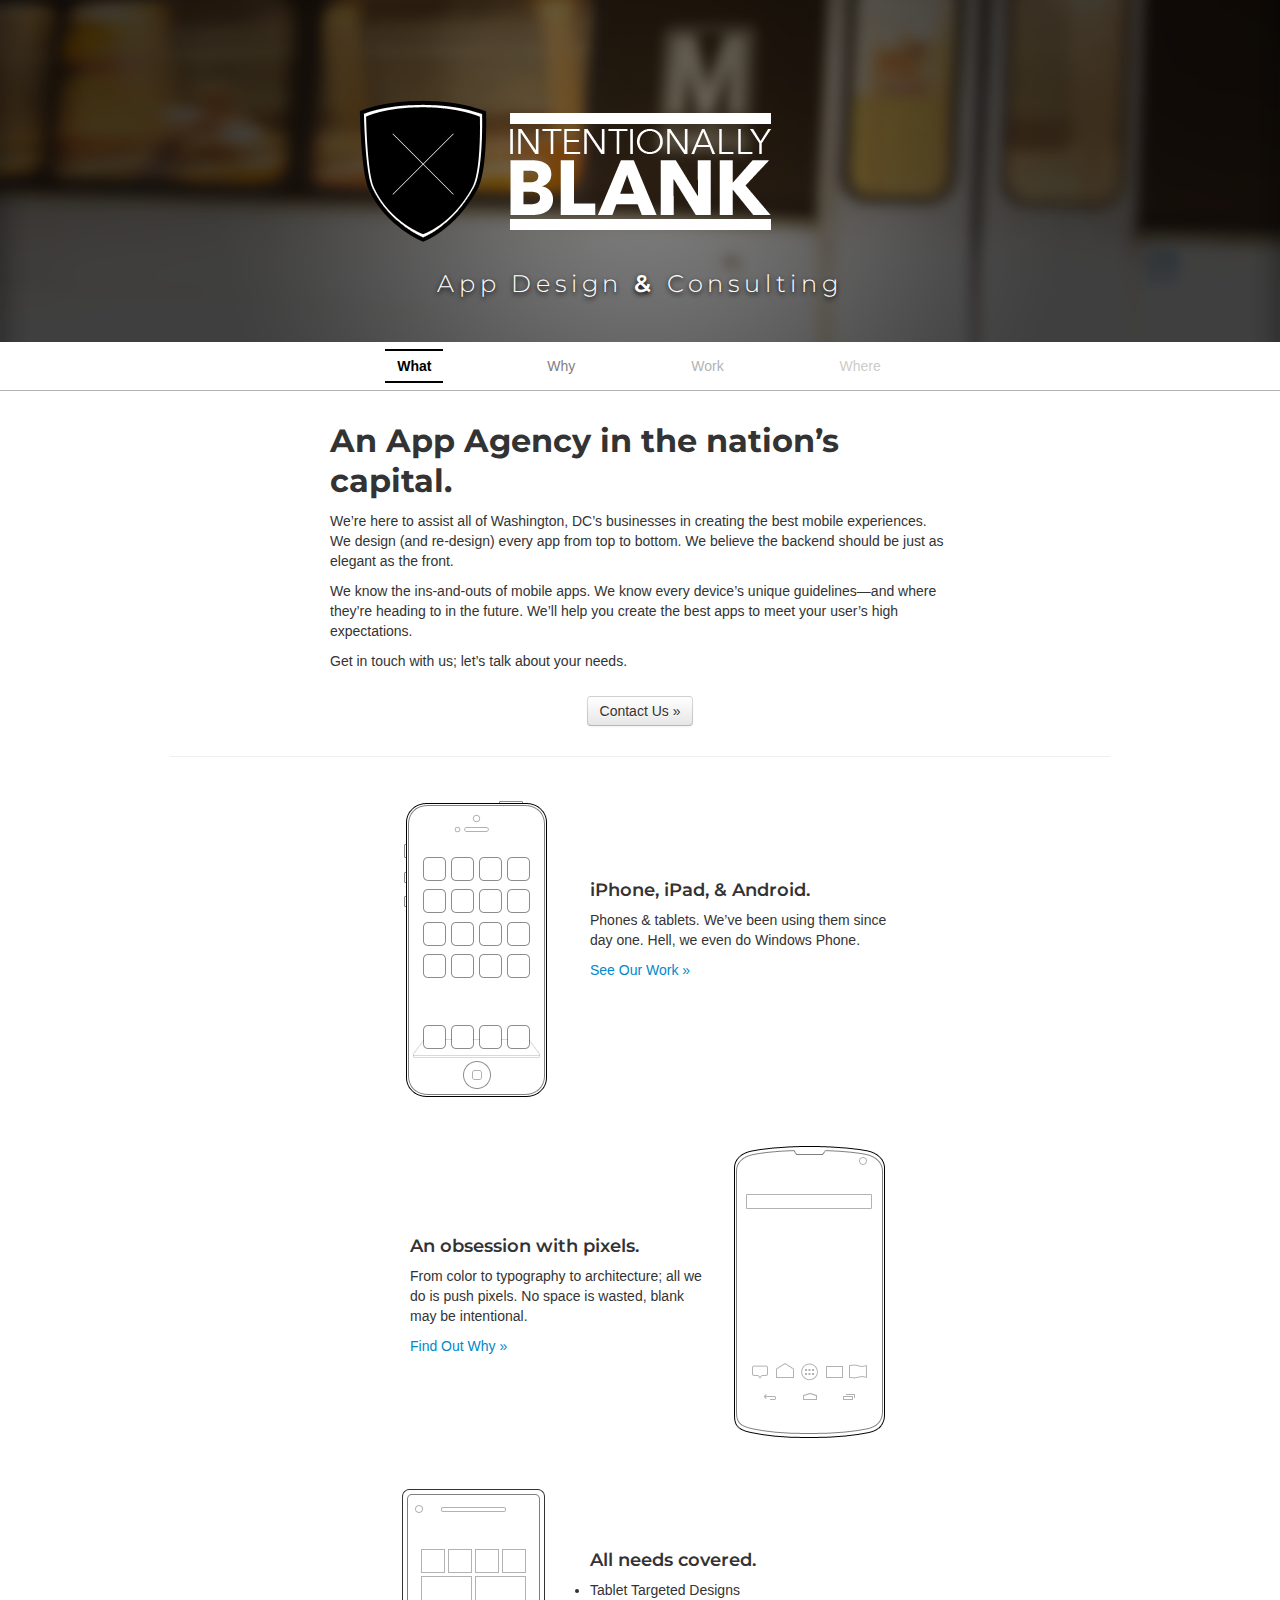
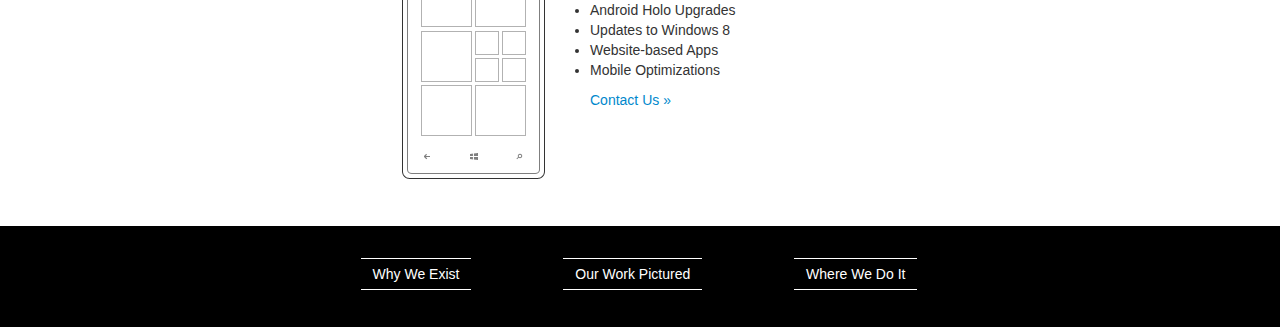
<file: index.html>
<!DOCTYPE html>
<html lang="en">
    <head>
        <meta http-equiv="Content-Type" content="text/html; charset=UTF-8">
        <meta charset="utf-8">
        <title>Intentionally Blank</title>
        <!--<meta name="viewport" content="width=device-width, initial-scale=1.0">-->
        <meta name="description" content="An App Agency in the nation’s capital.">
        <meta name="author" content="Intentionally Blank">
                
        <link rel="shortcut icon" type="image/png" href="./images/favicon.png">

        <link href="./css/bootstrap.css" rel="stylesheet">
        <link href="./css/style.css" rel="stylesheet">
        <!--<link href="./css/bootstrap-responsive.css" rel="stylesheet">-->

        <!-- HTML5 shim, for IE6-8 support of HTML5 elements -->
        <!--[if lt IE 9]>
        <script src="http://html5shim.googlecode.com/svn/trunk/html5.js"></script>
        <![endif]-->
    </head>
    
    <body>
        
        <div class="hero-unit">
            <img src="./images/what-header-logo.png">
            <h1>App Design <span style="font-weight:600;">&amp;</span> Consulting</h1>
        </div>
        
        
        <ul class="nav nav-pills">
            <li class="active"><a>What</a></li>
            <li><a href="./why">Why</a></li>
            <li><a style="color: #b3b3b3;" href="./work">Work</a></li>
            <li><a style="color: #cccccc;" href="./where">Where</a></li>
        </ul>
        
        
        <div class="container">
            
            <div class="row">
                <div class="span8 offset2">
                    <h2>An App Agency in the nation’s capital.</h2>
                    <p>We’re here to assist all of Washington, DC’s businesses in creating the best mobile experiences. We design (and re-design) every app from top to bottom. We believe the backend should be just as elegant as the front.</p>
                    <p>We know the ins-and-outs of mobile apps. We know every device’s unique guidelines—and where they’re heading to in the future. We’ll help you create the best apps to meet your user’s high expectations.</p>
                    <p>Get in touch with us; let’s talk about your needs.</p>
                    <p style="text-align:center; padding-top:15px;"><a class="btn primary large" href="./where/#contact">Contact Us »</a></p>
                </div>
            </div>
            
            <hr>
            <hr style="visibility:hidden;">

            <div class="row">
                <div class="span5" style="text-align:right; margin-right:20px">
                    <img src="./images/what-device-iphone.png">
                </div>
                <div class="span4" style="margin-top:5em;">
                    <h4>iPhone, iPad, &amp; Android.</h4>
                    <p>Phones &amp; tablets. We’ve been using them since day one. Hell, we even do Windows Phone.</p>
                    <p><a href="./work">See Our Work »</a></p>
                </div>
            </div>
            
            <hr style="visibility:hidden;">
            
            <div class="row">
                <div class="span4 offset3" style="margin-top:6em;">
                    <h4>An obsession with pixels.</h4>
                    <p>From color to typography to architecture; all we do is push pixels. No space is wasted, blank may be intentional.</p>
                    <p><a href="./why">Find Out Why »</a></p>
                </div>
                <div class="span5">
                    <img src="./images/what-device-nexus.png">
                </div>
            </div>
            
            <hr style="visibility:hidden;">
            
            <div class="row">
                <div class="span5" style="text-align:right; margin-right:20px">
                    <img src="./images/what-device-windows.png">
                </div>
                <div class="span4" style="margin-top:4em;">
                    <h4>All needs covered.</h4>
                    <ul>
                        <li>Tablet Targeted Designs</li>
                        <li>Android Holo Upgrades</li>
                        <li>Updates to Windows 8</li>
                        <li>Website-based Apps</li>
                        <li>Mobile Optimizations</li>
                    </ul>
                    <p><a href="./where#contact">Contact Us »</a></p>
                </div>
            </div>
            
            <hr style="visibility:hidden;">
            
        </div>
        
        <footer>
            <ul class="nav nav-pills">
                <li><a href="./why">Why We Exist</a></li>
                <li><a href="./work">Our Work Pictured</a></li>
                <li><a href="./where">Where We Do It</a></li>
            </ul>
        </footer>
        
        <script type="text/javascript" src="./js/jquery.js"></script>
        <script type="text/javascript" src="./js/bootstrap-transition.js"></script>
        <script type="text/javascript" src="./js/bootstrap-collapse.js"></script>
        <script type="text/javascript" src="./js/retina.js"></script>
        
        <script type="text/javascript">
            var _gaq = _gaq || [];
            _gaq.push(['_setAccount', 'UA-37919386-1']);
            _gaq.push(['_trackPageview']);
            
            (function() {
             var ga = document.createElement('script'); ga.type = 'text/javascript'; ga.async = true;
             ga.src = ('https:' == document.location.protocol ? 'https://ssl' : 'http://www') + '.google-analytics.com/ga.js';
             var s = document.getElementsByTagName('script')[0]; s.parentNode.insertBefore(ga, s);
             })();
        </script>
        
    </body>
</html>
</file>
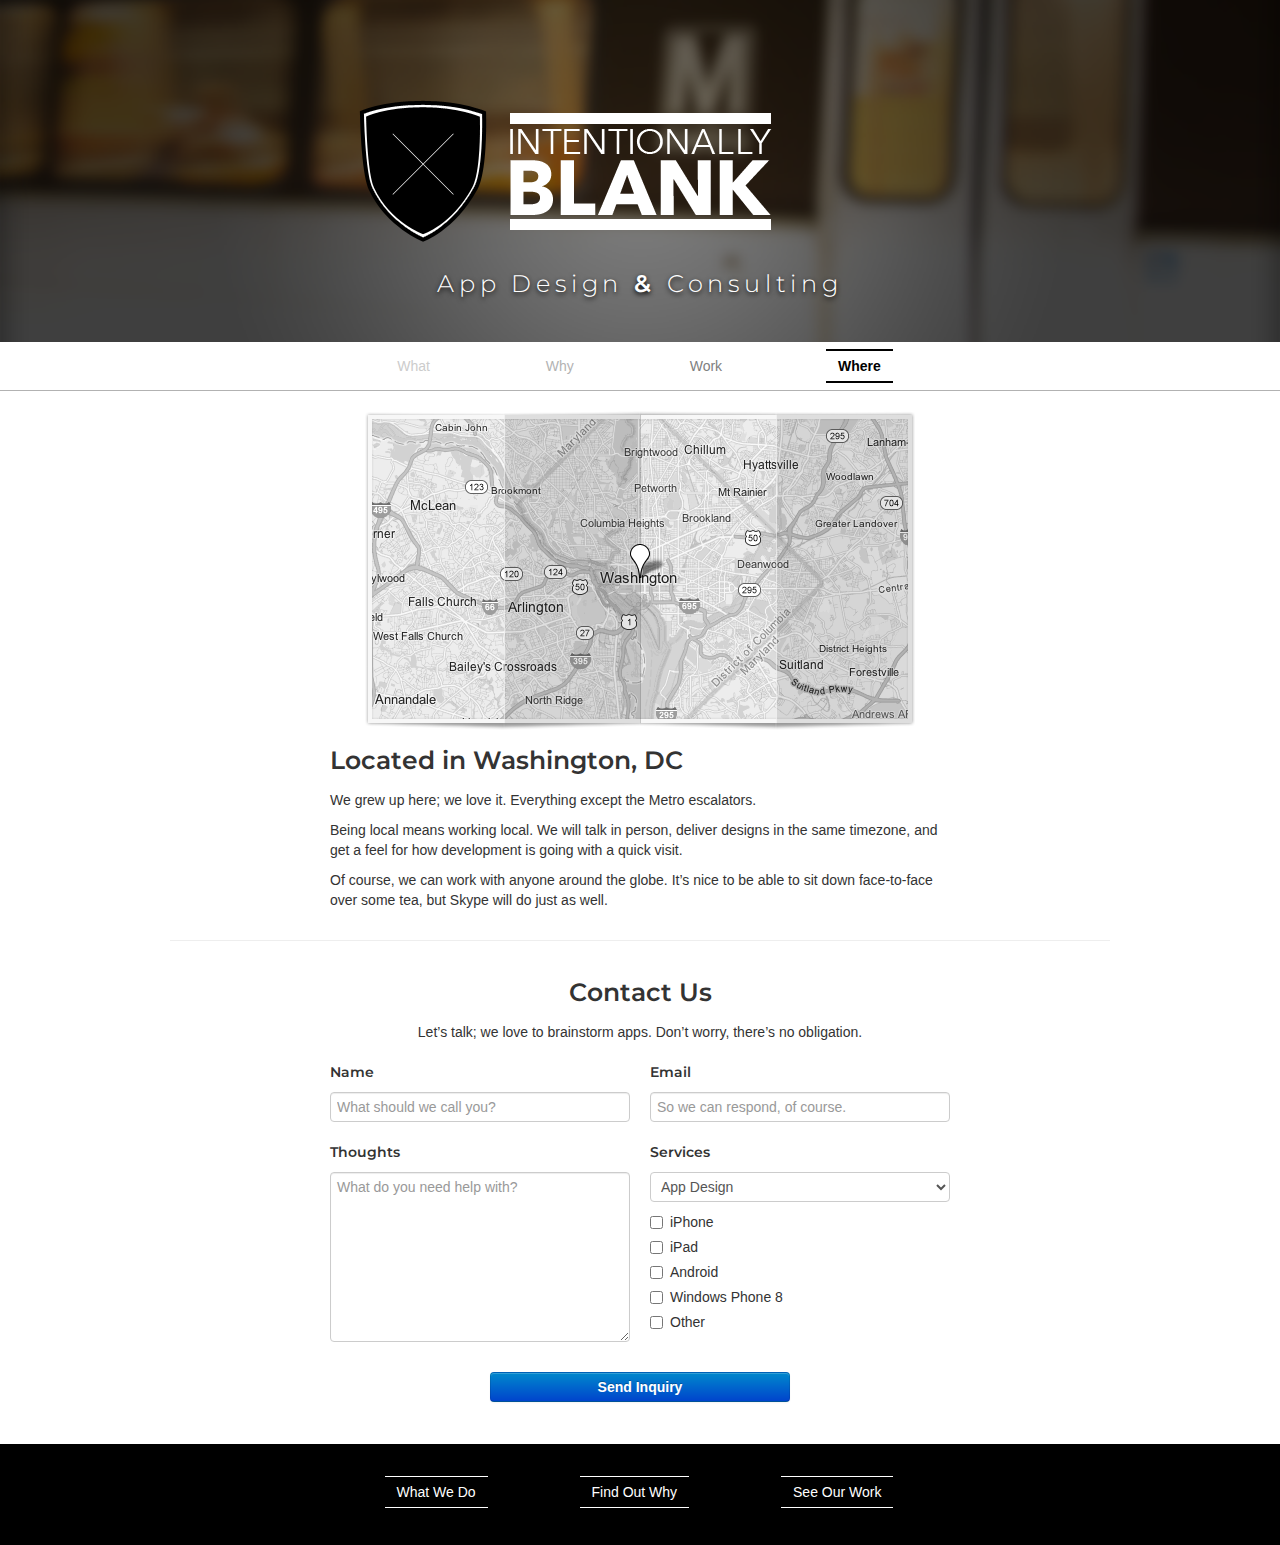
<file: where/index.html>
<!DOCTYPE html>
<html lang="en">
    <head>
        <meta http-equiv="Content-Type" content="text/html; charset=UTF-8">
        <meta charset="utf-8">
        <title>Intentionally Blank</title>
        <!--<meta name="viewport" content="width=device-width, initial-scale=1.0">-->
        <meta name="description" content="">
        <meta name="author" content="">
                
        <link rel="shortcut icon" type="image/png" href="../images/favicon.png">

        <link href="../css/bootstrap.css" rel="stylesheet">
        <link href="../css/style.css" rel="stylesheet">
        <!--<link href="../css/bootstrap-responsive.css" rel="stylesheet">-->

        <!-- HTML5 shim, for IE6-8 support of HTML5 elements -->
        <!--[if lt IE 9]>
        <script src="http://html5shim.googlecode.com/svn/trunk/html5.js"></script>
        <![endif]-->
    </head>
    
    <body>
        
        
        <div class="hero-unit">
            <img src="../images/what-header-logo.png">
            <h1>App Design <span style="font-weight:600;">&amp;</span> Consulting</h1>
        </div>
        
        
        <ul class="nav nav-pills">
            <li><a style="color: #cccccc;" href="../">What</a></li>
            <li><a style="color: #b3b3b3;" href="../why">Why</a></li>
            <li><a href="../work">Work</a></li>
            <li class="active"><a>Where</a></li>
        </ul>
        
        
        <div class="container">
            
            <div class="row">
                <div class="span10 offset1" style="text-align:center;">
                    <img src="../images/who-map.png">
                </div>
            </div>
            
            <div class="row">
                <div class="span8 offset2">
                    <h3>Located in Washington, DC</h3>
                    <p>We grew up here; we love it. Everything except the Metro escalators.</p>
                    <p>Being local means working local. We will talk in person, deliver designs in the same timezone, and get a feel for how development is going with a quick visit.</p>
                    <p>Of course, we can work with anyone around the globe. It’s nice to be able to sit down face-to-face over some tea, but Skype will do just as well.</p>
                </div>
            </div>
            <!--
            <hr>
            
            <div class="row">
                <div class="span10 offset2">
                    <h3>Stuart J. Moore</h3>
                </div>
            </div>
            <div class="row">
                <div class="span2">
                    <img src="../images/who-stuart.png">
                </div>
                <div class="span4">
                    <p>His <a href="http://twitter.com/at_underscore">Twitter</a> &amp; <a href="http://stuartjmoore.com/">Website</a>.</p>
                    <p>The man behind the designs and the founder; Intentionally Blank is a new and ready to grow design house. Stuart has been designing and developing for iOS &amp; Android for as long as they’ve been available.</p>
                </div>
                <div class="span4">
                    <p>&nbsp;</p>
                    <p>Since age 14, he’s designed websites, kept NIST secure, written [unpublished] standards, published [too] many iOS apps, re-designed industrial software, and lead development for <a href="http://www.iawriter.com">iA Writer</a> in Switzerland. In that order.</p>
                </div>
            </div>
            -->
            <hr>
            
            <a name="contact"></a>
            
            <form action="https://docs.google.com/spreadsheet/formResponse?formkey=dDJjaDhxaDVyS3pad3pxNmpjSHdJMWc6MQ&amp;ifq" method="POST" id="ss-form">
                <div class="row">
                    <div class="span6 offset3" style="text-align:center;">
                        <h3>Contact Us</h3>
                        <p>Let’s talk; we love to brainstorm apps. Don’t worry, there’s no obligation.</p>
                    </div>
                </div>
                
                <div class="row">
                    <div class="span4 offset2">
                        <h5>Name</h5>
                        <input name="entry.0.single" class="span4" type="text" placeholder="What should we call you?">
                                
                        <h5>Thoughts</h5>
                        <textarea name="entry.2.single" class="span4" rows="8" placeholder="What do you need help with?"></textarea>
                    </div>
                    <div class="span4">
                        <h5>Email</h5>
                        <input name="entry.1.single" class="span4" type="text" placeholder="So we can respond, of course.">
                            
                        <h5>Services</h5>
                        <select name="entry.3.single" class="span4">
                            <option>App Design</option>
                            <option>Re-Design</option>
                            <option>Advice</option>
                            <option>Everything!</option>
                            <option>Other</option>
                        </select>
                        
                        <label class="checkbox">
                            <input name="entry.4.group" type="checkbox" value="">
                                iPhone
                        </label>
                        <label class="checkbox">
                            <input name="entry.4.group" type="checkbox" value="">
                                iPad
                        </label>
                        <label class="checkbox">
                            <input name="entry.4.group" type="checkbox" value="">
                                Android
                        </label>
                        <label class="checkbox">
                            <input name="entry.4.group" type="checkbox" value="">
                                Windows Phone 8
                        </label>
                        <label class="checkbox">
                            <input name="entry.4.group" type="checkbox" value="">
                                Other
                        </label>
                    </div>
                </div>
                <div class="row">
                    <div class="span4 offset4" style="margin-top:20px; text-align:center;">
                        <button type="submit" name="submit" class="btn btn-primary btn-block"><strong>Send Inquiry</strong></button>
                    </div>
                </div>
                <input type="hidden" name="pageNumber" value="0">
                <input type="hidden" name="backupCache" value="">
            </form>
            
            <hr style="visibility:hidden;">
            
        </div>
        
        <footer>
            <ul class="nav nav-pills">
                <li><a href="../">What We Do</a></li>
                <li><a href="../why">Find Out Why</a></li>
                <li><a href="../work">See Our Work</a></li>
            </ul>
        </footer>
        
        <script type="text/javascript" src="../js/jquery.js"></script>
        <script type="text/javascript" src="../js/bootstrap-transition.js"></script>
        <script type="text/javascript" src="../js/bootstrap-collapse.js"></script>
        <script type="text/javascript" src="../js/retina.js"></script>
        
        <script type="text/javascript">
            var _gaq = _gaq || [];
            _gaq.push(['_setAccount', 'UA-37919386-1']);
            _gaq.push(['_trackPageview']);
            
            (function() {
             var ga = document.createElement('script'); ga.type = 'text/javascript'; ga.async = true;
             ga.src = ('https:' == document.location.protocol ? 'https://ssl' : 'http://www') + '.google-analytics.com/ga.js';
             var s = document.getElementsByTagName('script')[0]; s.parentNode.insertBefore(ga, s);
             })();
        </script>
        
    </body>
</html>
</file>
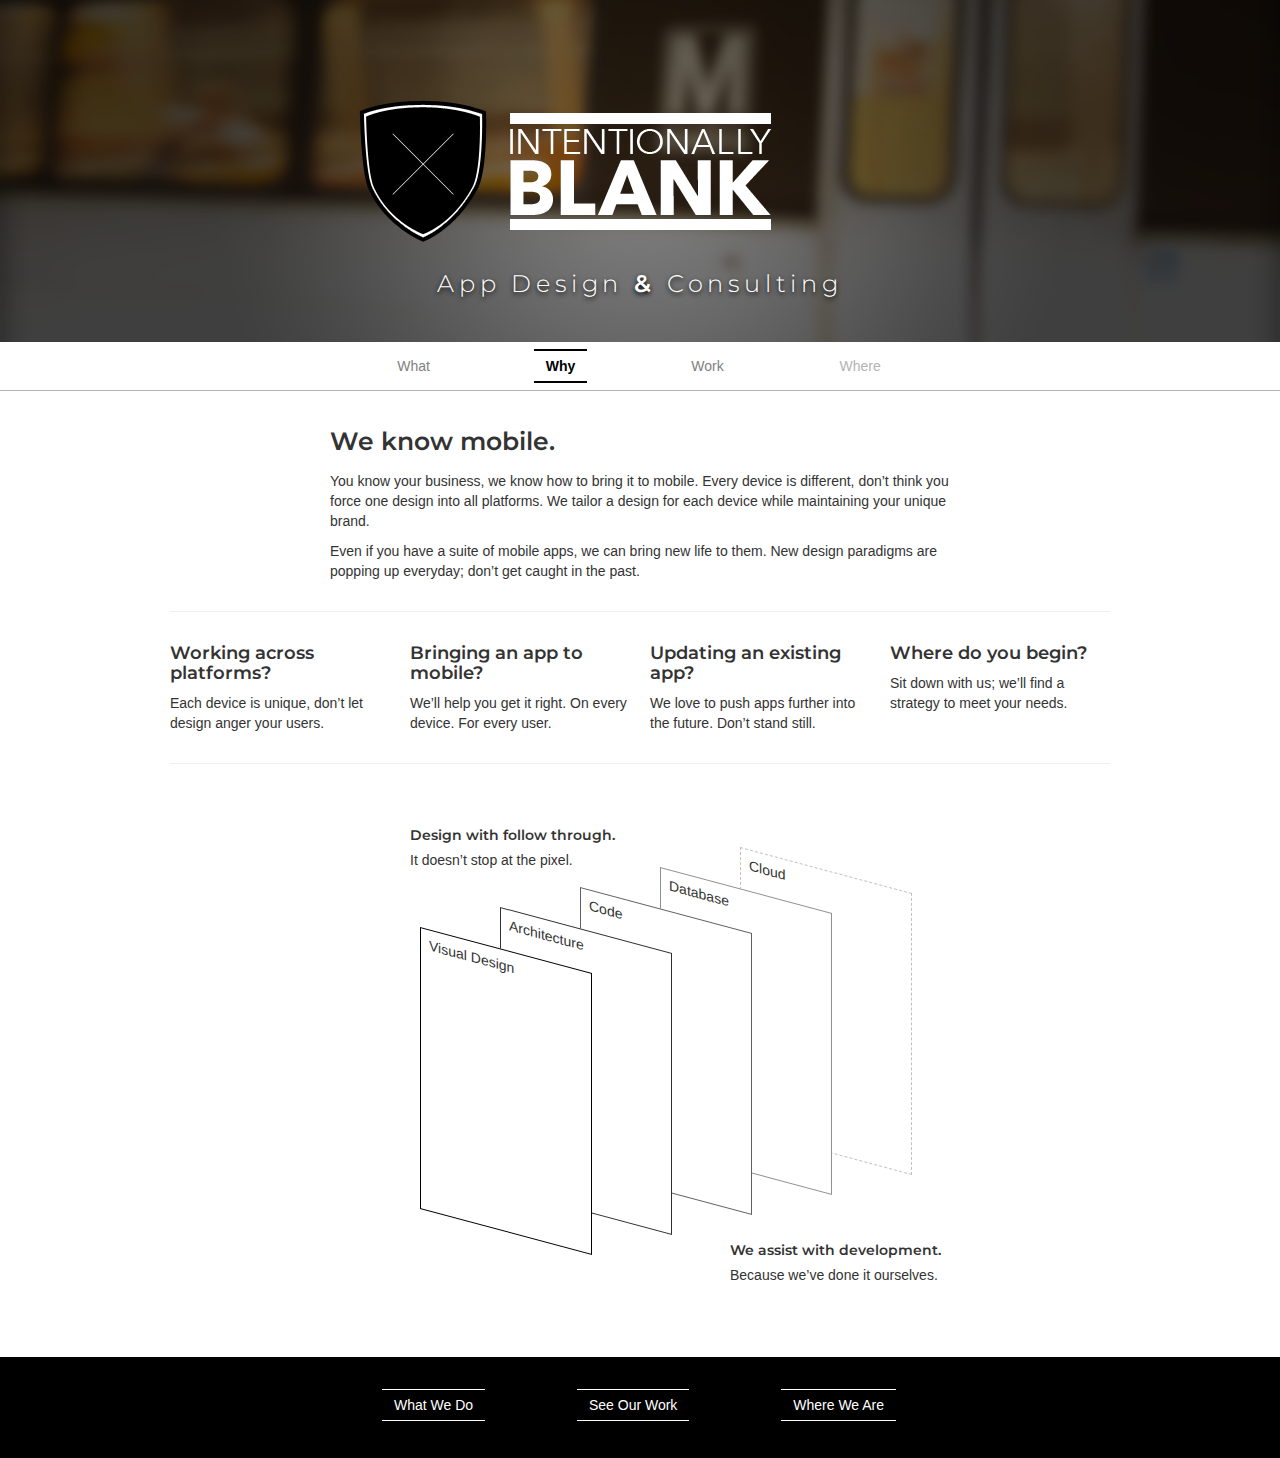
<file: why/index.html>
<!DOCTYPE html>
<html lang="en">
    <head>
        <meta http-equiv="Content-Type" content="text/html; charset=UTF-8">
        <meta charset="utf-8">
        <title>Intentionally Blank</title>
        <!--<meta name="viewport" content="width=device-width, initial-scale=1.0">-->
        <meta name="description" content="">
        <meta name="author" content="">
                
        <link rel="shortcut icon" type="image/png" href="../images/favicon.png">

        <link href="../css/bootstrap.css" rel="stylesheet">
        <link href="../css/style.css" rel="stylesheet">
        <!--<link href="../css/bootstrap-responsive.css" rel="stylesheet">-->
            
        <!-- HTML5 shim, for IE6-8 support of HTML5 elements -->
        <!--[if lt IE 9]>
        <script src="http://html5shim.googlecode.com/svn/trunk/html5.js"></script>
        <![endif]-->
    </head>
    
    <body>
        
        
        <div class="hero-unit">
            <img src="../images/what-header-logo.png">
            <h1>App Design <span style="font-weight:600;">&amp;</span> Consulting</h1>
        </div>
        
        
        <ul class="nav nav-pills">
            <li><a href="../">What</a></li>
            <li class="active"><a>Why</a></li>
            <li><a href="../work">Work</a></li>
            <li><a style="color: #b3b3b3;" href="../where">Where</a></li>
        </ul>
        
        
        <div class="container">
            
            <div class="row">
                <div class="span8 offset2">
                    <h3>We know mobile.</h3>
                    <p>You know your business, we know how to bring it to mobile. Every device is different, don’t think you force one design into all platforms. We tailor a design for each device while maintaining your unique brand.</p>
                    <p>Even if you have a suite of mobile apps, we can bring new life to them. New design paradigms are popping up everyday; don’t get caught in the past.</p>
                </div>
            </div>
            
            <hr>
            
            <div class="row">
                <div class="span3">
                    <h4>Working across platforms?</h4>
                    <p>Each device is unique, don’t let design anger your users.</p>
                </div>
                <div class="span3">
                    <h4>Bringing an app to mobile?</h4>
                    <p>We’ll help you get it right. On every device. For every user.</p>
                </div>
                <div class="span3">
                    <h4>Updating an existing app?</h4>
                    <p>We love to push apps further into the future. Don’t stand still.</p>
                </div>
                <div class="span3">
                    <h4>Where do you begin?</h4>
                    <p>Sit down with us; we’ll find a strategy to meet your needs.</p>
                </div>
            </div>
            
            <hr>
            <div class="row">
                <div class="span3 offset3" style="position:relative; top:30px;">
                    <h5 style="margin-bottom:5px;">Design with follow through.</h5>
                    <p>It doesn’t stop at the pixel.</p>
                </div>
                
                <div class="span7 offset3" style="height:400px; width:960px; position:relative;">
                    <div class="why-layer" style="left:10px; top:100px; z-index:0;">
                        <p>Visual Design</p>
                    </div>
                    <div class="why-layer" style="left:90px; top:80px; z-index:-1; border-color: #303030;">
                        <p>Architecture</p>
                    </div>
                    <div class="why-layer" style="left:170px; top:60px; z-index:-2; border-color: #606060;">
                        <p>Code</p>
                    </div>
                    <div class="why-layer" style="left:250px; top:40px; z-index:-3; border-color: #909090;">
                        <p>Database</p>
                    </div>
                    <div class="why-layer" style="left:330px; top:20px; z-index:-4; border:1px #C0C0C0 dashed;">
                        <p>Cloud</p>
                    </div>
                </div>
                <!--
                <div class="span7 offset3">
                    <img src="../images/why-layers.png">
                </div>
                -->
                <div class="span3 offset7" style="position:relative; top:-20px;">
                    <h5 style="margin-bottom:5px;">We assist with development.</h5>
                    <p>Because we’ve done it ourselves.</p>
                </div>
            </div>
            
            <hr style="visibility:hidden;">
            
        </div>
        
        <footer>
            <ul class="nav nav-pills">
                <li><a href="../">What We Do</a></li>
                <li><a href="../work">See Our Work</a></li>
                <li><a href="../where">Where We Are</a></li>
            </ul>
        </footer>
        
        <script type="text/javascript" src="../js/jquery.js"></script>
        <script type="text/javascript" src="../js/bootstrap-transition.js"></script>
        <script type="text/javascript" src="../js/bootstrap-collapse.js"></script>
        <script type="text/javascript" src="../js/retina.js"></script>
        
        <script type="text/javascript">
            var _gaq = _gaq || [];
            _gaq.push(['_setAccount', 'UA-37919386-1']);
            _gaq.push(['_trackPageview']);
            
            (function() {
             var ga = document.createElement('script'); ga.type = 'text/javascript'; ga.async = true;
             ga.src = ('https:' == document.location.protocol ? 'https://ssl' : 'http://www') + '.google-analytics.com/ga.js';
             var s = document.getElementsByTagName('script')[0]; s.parentNode.insertBefore(ga, s);
             })();
        </script>
        
    </body>
</html>
</file>
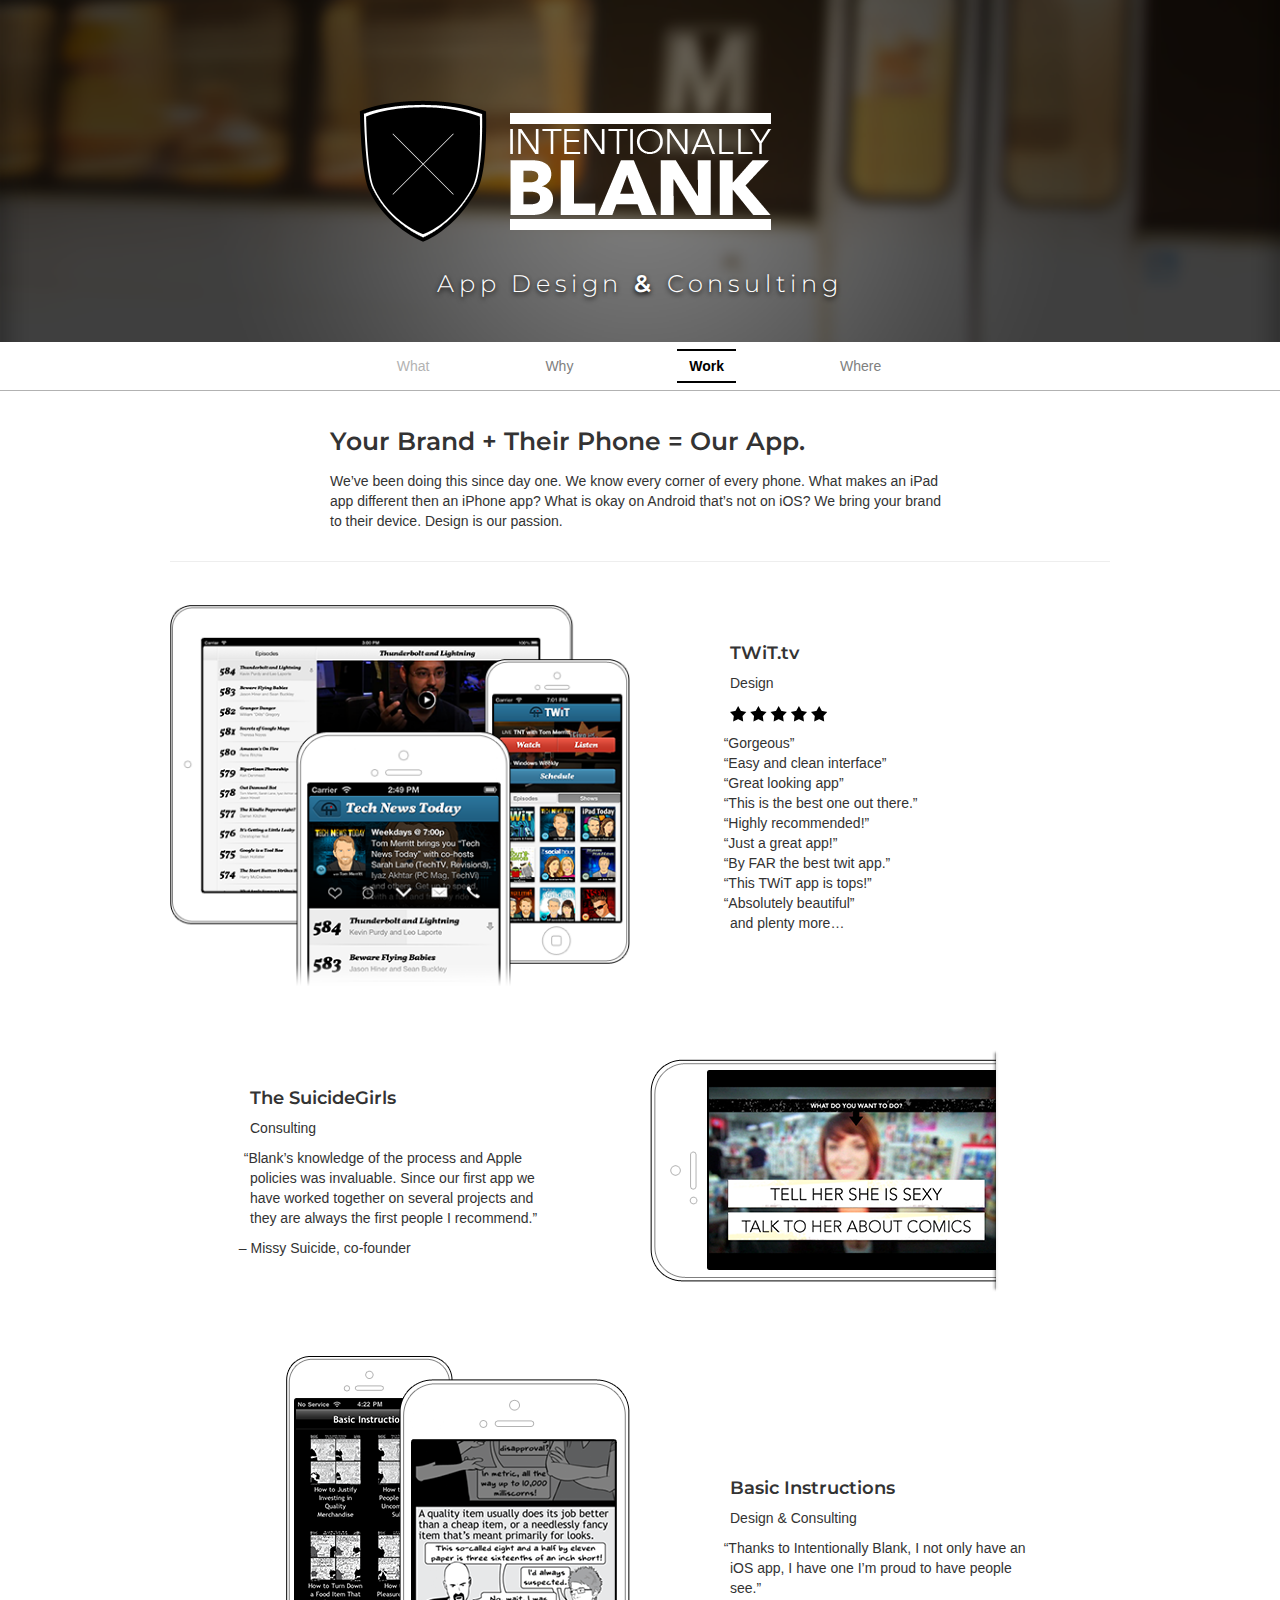
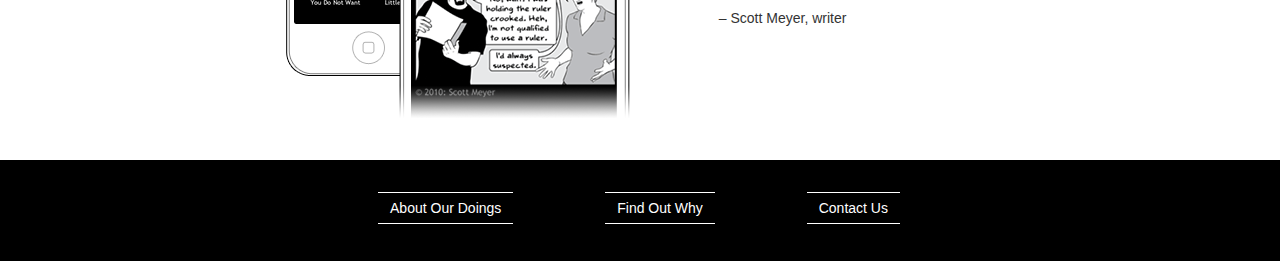
<file: work/index.html>
<!DOCTYPE html>
<html lang="en">
    <head>
        <meta http-equiv="Content-Type" content="text/html; charset=UTF-8">
        <meta charset="utf-8">
        <title>Intentionally Blank</title>
        <!--<meta name="viewport" content="width=device-width, initial-scale=1.0">-->
        <meta name="description" content="">
        <meta name="author" content="">
                
        <link rel="shortcut icon" type="image/png" href="../images/favicon.png">
            
        <link href="../css/bootstrap.css" rel="stylesheet">
        <link href="../css/style.css" rel="stylesheet">
        <!--<link href="../css/bootstrap-responsive.css" rel="stylesheet">-->

        <!-- HTML5 shim, for IE6-8 support of HTML5 elements -->
        <!--[if lt IE 9]>
        <script src="http://html5shim.googlecode.com/svn/trunk/html5.js"></script>
        <![endif]-->
    </head>
    
    <body>
        
        
        <div class="hero-unit">
            <img src="../images/what-header-logo.png">
            <h1>App Design <span style="font-weight:600;">&amp;</span> Consulting</h1>
        </div>
        
        
        <ul class="nav nav-pills">
            <li><a style="color: #b3b3b3;" href="../">What</a></li>
            <li><a href="../why">Why</a></li>
            <li class="active"><a>Work</a></li>
            <li><a href="../where">Where</a></li>
        </ul>
        
        
        <div class="container">
            
            <div class="row">
                <div class="span8 offset2">
                    <h3>Your Brand + Their Phone = Our App.</h3>
                    <p>We’ve been doing this since day one. We know every corner of every phone. What makes an iPad app different then an iPhone app? What is okay on Android that’s not on iOS? We bring your brand to their device. Design is our passion.</p>
                </div>
            </div>
            
            <hr>
            <hr style="visibility:hidden;">

            <div class="row">
                <div class="span6" style="text-align:right; margin-right:0px">
                    <img src="../images/work-screenshot-twit.png">
                </div>
                <div class="span5 offset1" style="margin-top:2em;">
                    <h4>TWiT.tv</h4>
                    <p>Design</p>
                    <img src="../images/work-fivestars.png">
                    <ul style="list-style-type:none; margin-top:10px; text-indent:-0.45em;">
                        <li>“Gorgeous”</li>
                        <li>“Easy and clean interface”</li>
                        <li>“Great looking app”</li>
                        <li>“This is the best one out there.”</li>
                        <li>“Highly recommended!”</li>
                        <li>“Just a great app!”</li>
                        <li>“By FAR the best twit app.”</li>
                        <li>“This TWiT app is tops!”</li>
                        <li>“Absolutely beautiful”</li>
                        <li style="text-indent:0;">and plenty more…</li>
                    </ul>
                </div>
            </div>
            
            <hr style="visibility:hidden;">
            <hr style="visibility:hidden;">
            
            <div class="row">
                <div class="span4 offset1" style="margin-top:2em;">
                    <h4>The SuicideGirls</h4>
                    <p>Consulting</p>
                    <p style="text-indent:-0.45em;">“<!--Intentionally Blank created the first SuicideGirls app to enter the app store. -->Blank’s knowledge of the process and Apple policies was invaluable<!-- along the way-->. Since our first app we have worked together on several projects and they are always the first people I recommend<!-- when friends are looking into building apps-->.<!-- I look forward to collaborating on many projects in the future.-->”</p>
                    <p style="text-indent:-0.8em;">– Missy Suicide, co-founder</p>
                </div>
                <div class="span5 offset1">
                    <img src="../images/work-screenshot-sg.png">
                </div>
            </div>
            
            <hr style="visibility:hidden;">
            <hr style="visibility:hidden;">
            
            <div class="row">
                <div class="span6" style="text-align:right; margin-right:0px">
                    <img src="../images/work-screenshot-bi.png">
                </div>
                <div class="span4 offset1" style="margin-top:8em;">
                    <h4>Basic Instructions</h4>
                    <p>Design &amp; Consulting</p>
                    <p style="text-indent:-0.45em;">“Thanks to Intentionally Blank, I not only have an iOS app, I have one I’m proud to have people see.”</p>
                    <p style="text-indent:-0.8em;">– Scott Meyer, writer</p>
                </div>
            </div>
            
            <hr style="visibility:hidden;">
        
        </div>
        
        <footer>
            <ul class="nav nav-pills">
                <li><a href="../">About Our Doings</a></li>
                <li><a href="../why">Find Out Why</a></li>
                <li><a href="../where#contact">Contact Us</a></li>
            </ul>
        </footer>
        
        <script type="text/javascript" src="../js/jquery.js"></script>
        <script type="text/javascript" src="../js/bootstrap-transition.js"></script>
        <script type="text/javascript" src="../js/bootstrap-collapse.js"></script>
        <script type="text/javascript" src="../js/retina.js"></script>
        
        <script type="text/javascript">
            var _gaq = _gaq || [];
            _gaq.push(['_setAccount', 'UA-37919386-1']);
            _gaq.push(['_trackPageview']);
            
            (function() {
             var ga = document.createElement('script'); ga.type = 'text/javascript'; ga.async = true;
             ga.src = ('https:' == document.location.protocol ? 'https://ssl' : 'http://www') + '.google-analytics.com/ga.js';
             var s = document.getElementsByTagName('script')[0]; s.parentNode.insertBefore(ga, s);
             })();
        </script>
        
    </body>
</html>
</file>
<file: css/style.css>
@import url(http://fonts.googleapis.com/css?family=Montserrat:400,700);

/*
@import url(http://fonts.googleapis.com/css?family=Source+Sans+Pro:200,300,400,600,700,900);
@import url(http://fonts.googleapis.com/css?family=Poly);
@import url(http://fonts.googleapis.com/css?family=Open+Sans:600,700,800);
@import url(http://fonts.googleapis.com/css?family=Istok+Web:400,700);
@import url(http://fonts.googleapis.com/css?family=Karla:400,700);
*/

.why-layer
{
    height: 280px;
    width: 170px;
    border: 1px solid black;
    background-color: white;
    position: absolute;
    -webkit-transform: skewY(15deg);
}
.why-layer>p
{
    margin: 5px 8px;
}
.why-layer:hover
{
}

/*
 .ex1 img{ border: 5px solid #ccc; float: left; margin: 15px; -webkit-transition: margin 0.5s ease-out; -moz-transition: margin 0.5s ease-out; -o-transition: margin 0.5s ease-out; } .ex1 img:hover { margin-top: 2px; }
 
#columns:hover .pin:not(:hover){}
 */

/* Overrides */

.hero-unit
{
    text-align: center;
    
    background: url('.././images/what-header-background-0.png');
    background-repeat: no-repeat;
    background-size: 100%;
    background-position: center;
    background-color: black;
    
    padding: 100px 20px;
    
    -webkit-border-radius: 0;
    -moz-border-radius: 0;
    border-radius: 0;
    margin-bottom: 0;
}
.hero-unit h1
{
    color: white;
    position: absolute;
    text-align: center;
    
    width: 100%;
    margin-top: 30px;
    margin-left: -20px;
    
    font-size: 24px;
    font-weight: 300;
    letter-spacing: 0.2em;
    text-shadow: 0 0.1em 0.2em black;
}

h1, h2, h3, h4, h5, h6
{
    font-family: 'Montserrat', sans-serif;
    /*
    font-family: 'Poly', serif;
    font-family: 'Source Sans Pro';
    font-family: 'Istok Web';
    font-family: 'Open Sans';
    font-family: 'Karla';
    */
}
h1
{
    font-weight: 900;
}
h2
{
    font-weight: 700;
}
h3
{
    font-weight: 600;
}
h4
{
    font-weight: 600;
}
h5
{
    font-weight: 600;
}
h6
{
    font-weight: 600;
}


.nav-pills
{
    text-align: center;
    border-bottom: 1px solid #b2b2b2;
}
.nav-pills > li
{
    float: none;
    display: inline-block;
    margin: 5px 43px;
}
.nav-pills > li > a
{
    border-radius: 0;
    color: #808080;
}
.nav-pills > li > a:hover
{
    border-top: 2px solid black;
    border-bottom: 2px solid black;
    color: black !important;
    background-color: white;
}
.nav-pills > .active > a,
.nav-pills > .active > a:hover
{
    border-top: 2px solid black;
    border-bottom: 2px solid black;
    color: black;
    font-weight: bold;
    background-color: white;
}

ul
{
    margin-left: 0;
}

footer
{
    background-color:black;
    color:white;
    padding-top:25px;
    padding-bottom:10px;
    text-align:center;
}
footer .nav-pills
{
    border: 0;
}
footer .nav-pills > li > a
{
    color: white;
    border-top: 1px solid white;
    border-bottom: 1px solid white;
}
footer .nav-pills > li > a:hover
{
    color: black !important;
    background-color: white;
    border-top: 1px solid white;
    border-bottom: 1px solid white;
}
</file>
